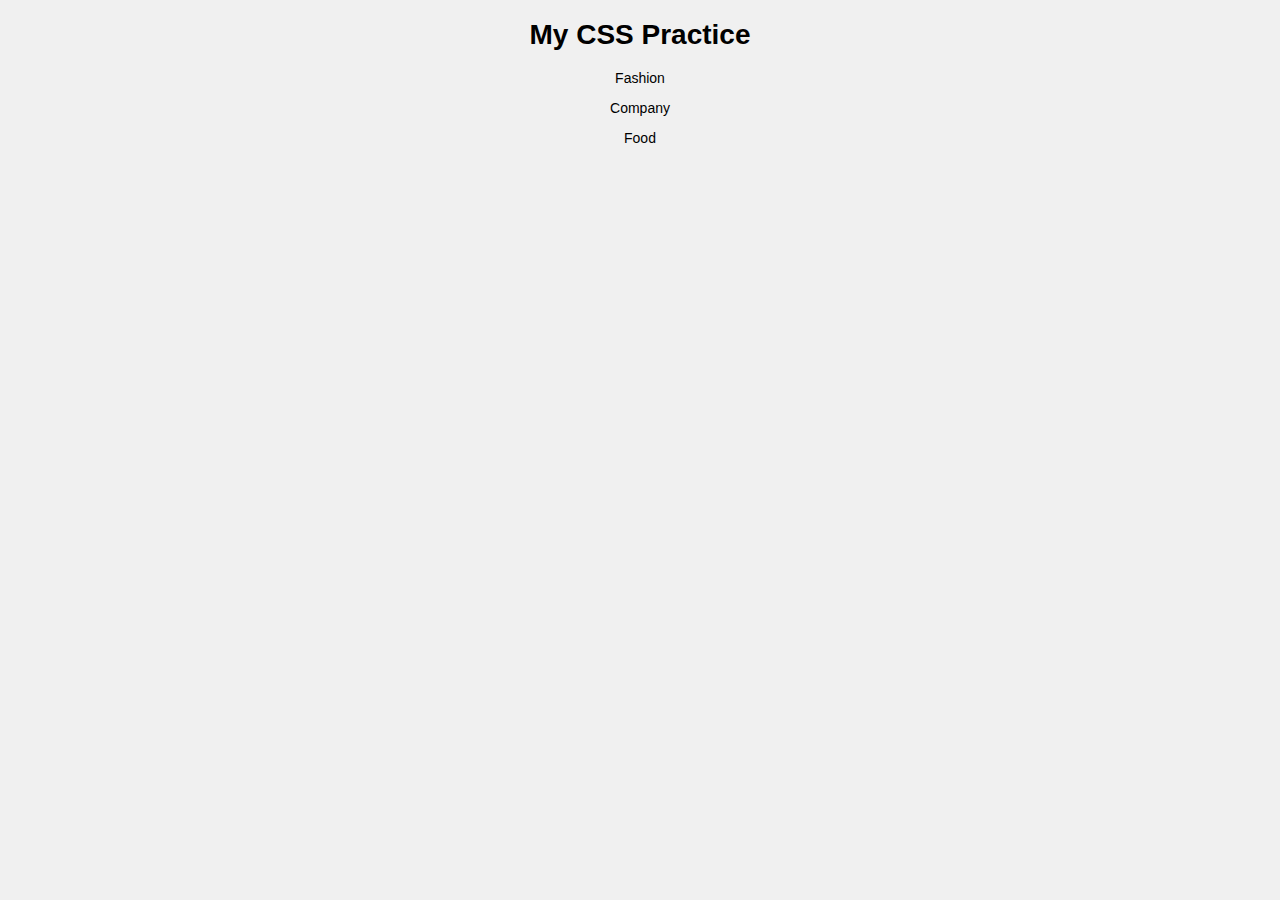
<file: index.html>
<!DOCTYPE html>
<html lang="en">
<head>
    <meta charset="UTF-8">
    <meta name="viewport" content="width=device-width, initial-scale=1.0">
    <link rel="stylesheet" href="css/style.css">
    <title>css-practice</title>
</head>
<body>
    <div class="home-wrapper">
    <h1>My CSS Practice</h1>
    <a href="fashion.html"><p>Fashion</p></a>
    <a href="company.html"><p>Company</p></a>
    <a href="food.html"><p>Food</p></a>
</div>
</body>
</html>
</file>
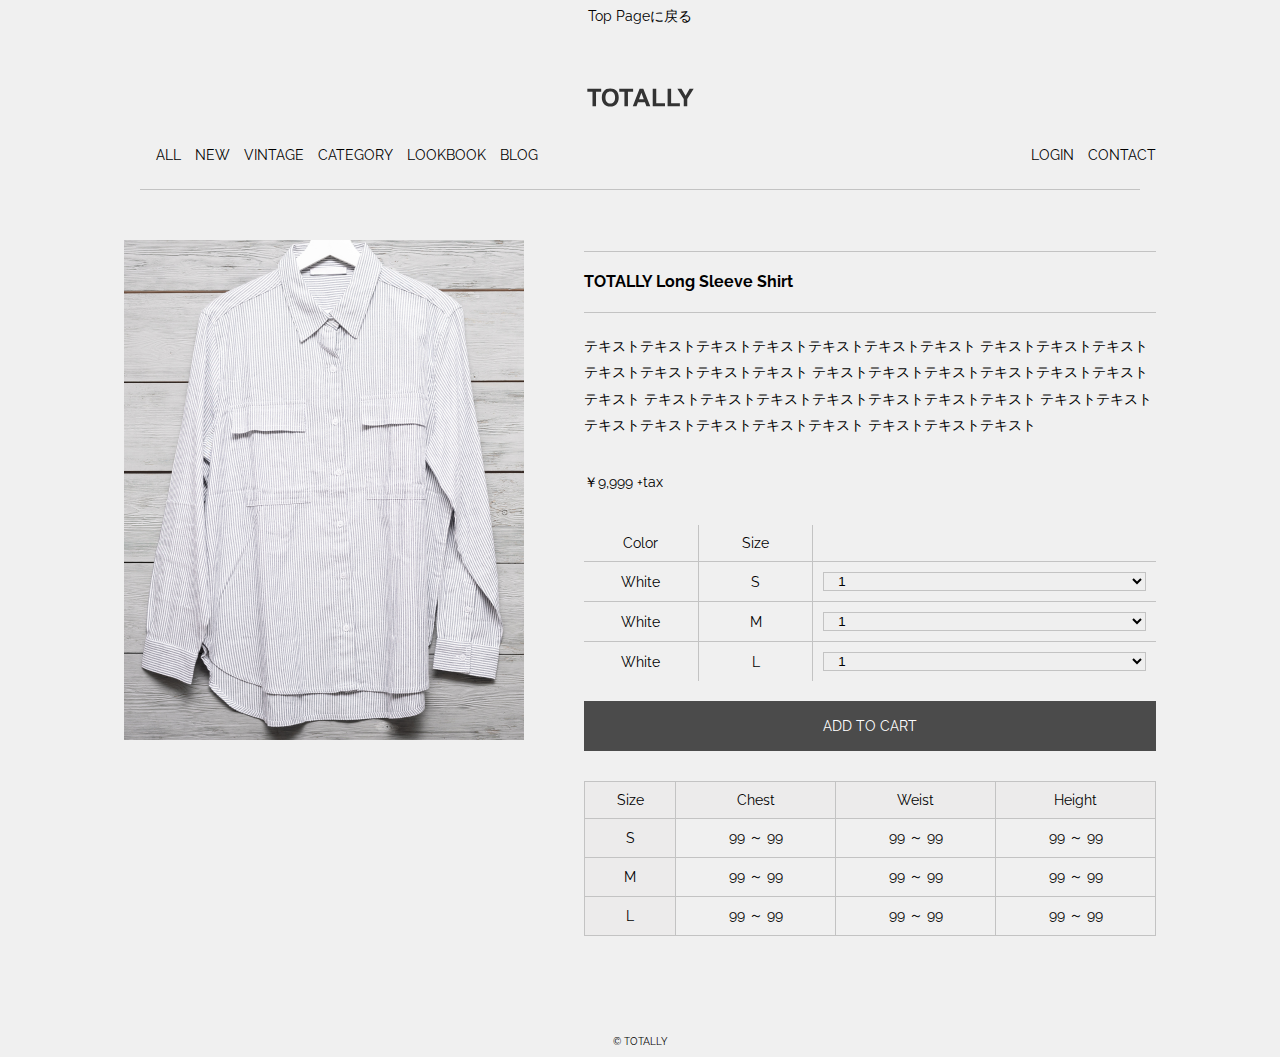
<file: fashion.html>
<!DOCTYPE html>
<html lang="en">

<head>
    <meta charset="UTF-8">
    <meta name="viewport" content="width=device-width, initial-scale=1.0">
    <link rel="stylesheet" href="css/style.css">
    <link rel="preconnect" href="https://fonts.gstatic.com">
    <link rel="stylesheet" href="https://fonts.googleapis.com/css2?family=Raleway:wght@400;700&display=swap">
    <title>Totally</title>
</head>

<body>
  <script src="js/header.js"></script>
  
    <header class="fashion-header"><br>
        <div class="fashion-site-title">
            <a href="fashion.html"><img src="img/fashion/logo.svg" alt=""></a>
        </div>

        <nav class="fashion-nav wrapper">
            <ul class="menu">
                <li><a href="#">ALL</a></li>
                <li><a href="#">NEW</a></li>
                <li><a href="#">VINTAGE</a></li>
                <li><a href="#">CATEGORY</a></li>
                <li><a href="#">LOOKBOOK</a></li>
                <li><a href="#">BLOG</a></li>
            </ul>
            <ul class="login">
                <li><a href="#">LOGIN</a></li>
                <li><a href="#">CONTACT</a></li>
            </ul>
        </nav>
    </header>

    <main>
        <div id="item" class="wrapper">
            <div class="item-image">
                <img src="/img/fashion/fashion1.png" alt="">
            </div>
            <div class="item-info">
                <h1 class="item-title">TOTALLY Long Sleeve Shirt</h1>
                <p>
                    テキストテキストテキストテキストテキストテキストテキスト
                    テキストテキストテキストテキストテキストテキストテキスト
                    テキストテキストテキストテキストテキストテキストテキスト
                    テキストテキストテキストテキストテキストテキストテキスト
                    テキストテキストテキストテキストテキストテキストテキスト
                    テキストテキストテキスト 
                </p>
                <p class="price">￥9,999 +tax</p>

                <table class="order-table">
                    <thead>
                      <tr>
                        <th class="color">Color</th>
                        <th class="size">Size</th>
                        <th class="quantity"></th>
                      </tr>
                    </thead>
                    <tbody>
                      <tr>
                        <td>White</td>
                        <td>S</td>
                        <td>
                          <select name="quantity_s">
                            <option value="1">1</option>
                            <option value="2">2</option>
                            <option value="3">3</option>
                          </select>
                        </td>
                      </tr>
                      <tr>
                        <td>White</td>
                        <td>M</td>
                        <td>
                          <select name="quantity_m">
                            <option value="1">1</option>
                            <option value="2">2</option>
                            <option value="3">3</option>
                          </select>
                        </td>
                      </tr>
                      <tr>
                        <td>White</td>
                        <td>L</td>
                        <td>
                          <select name="quantity_l">
                            <option value="1">1</option>
                            <option value="2">2</option>
                            <option value="3">3</option>
                          </select>
                        </td>
                      </tr>
                    </tbody>
                  </table>
                  <a class="cart-btn" href="#">ADD TO CART</a>
                  <table class="size-table">
                    <thead>
                      <tr>
                        <th class="size">Size</th>
                        <th class="chest">Chest</th>
                        <th class="weist">Weist</th>
                        <th class="height">Height</th>
                      </tr>
                    </thead>
                    <tbody>
                      <tr>
                        <th>S</th>
                        <td>99 ～ 99</td>
                        <td>99 ～ 99</td>
                        <td>99 ～ 99</td>
                      </tr>
                      <tr>
                        <th>M</th>
                        <td>99 ～ 99</td>
                        <td>99 ～ 99</td>
                        <td>99 ～ 99</td>
                      </tr>
                      <tr>
                        <th>L</th>
                        <td>99 ～ 99</td>
                        <td>99 ～ 99</td>
                        <td>99 ～ 99</td>
                      </tr>
                    </tbody>
                  </table>
            </div>
        </div>
    </main>
    <footer class="fashion-footer wrapper">
        <p class="copyright">&copy; TOTALLY</p>
    </footer>
</body>

</html>
</file>
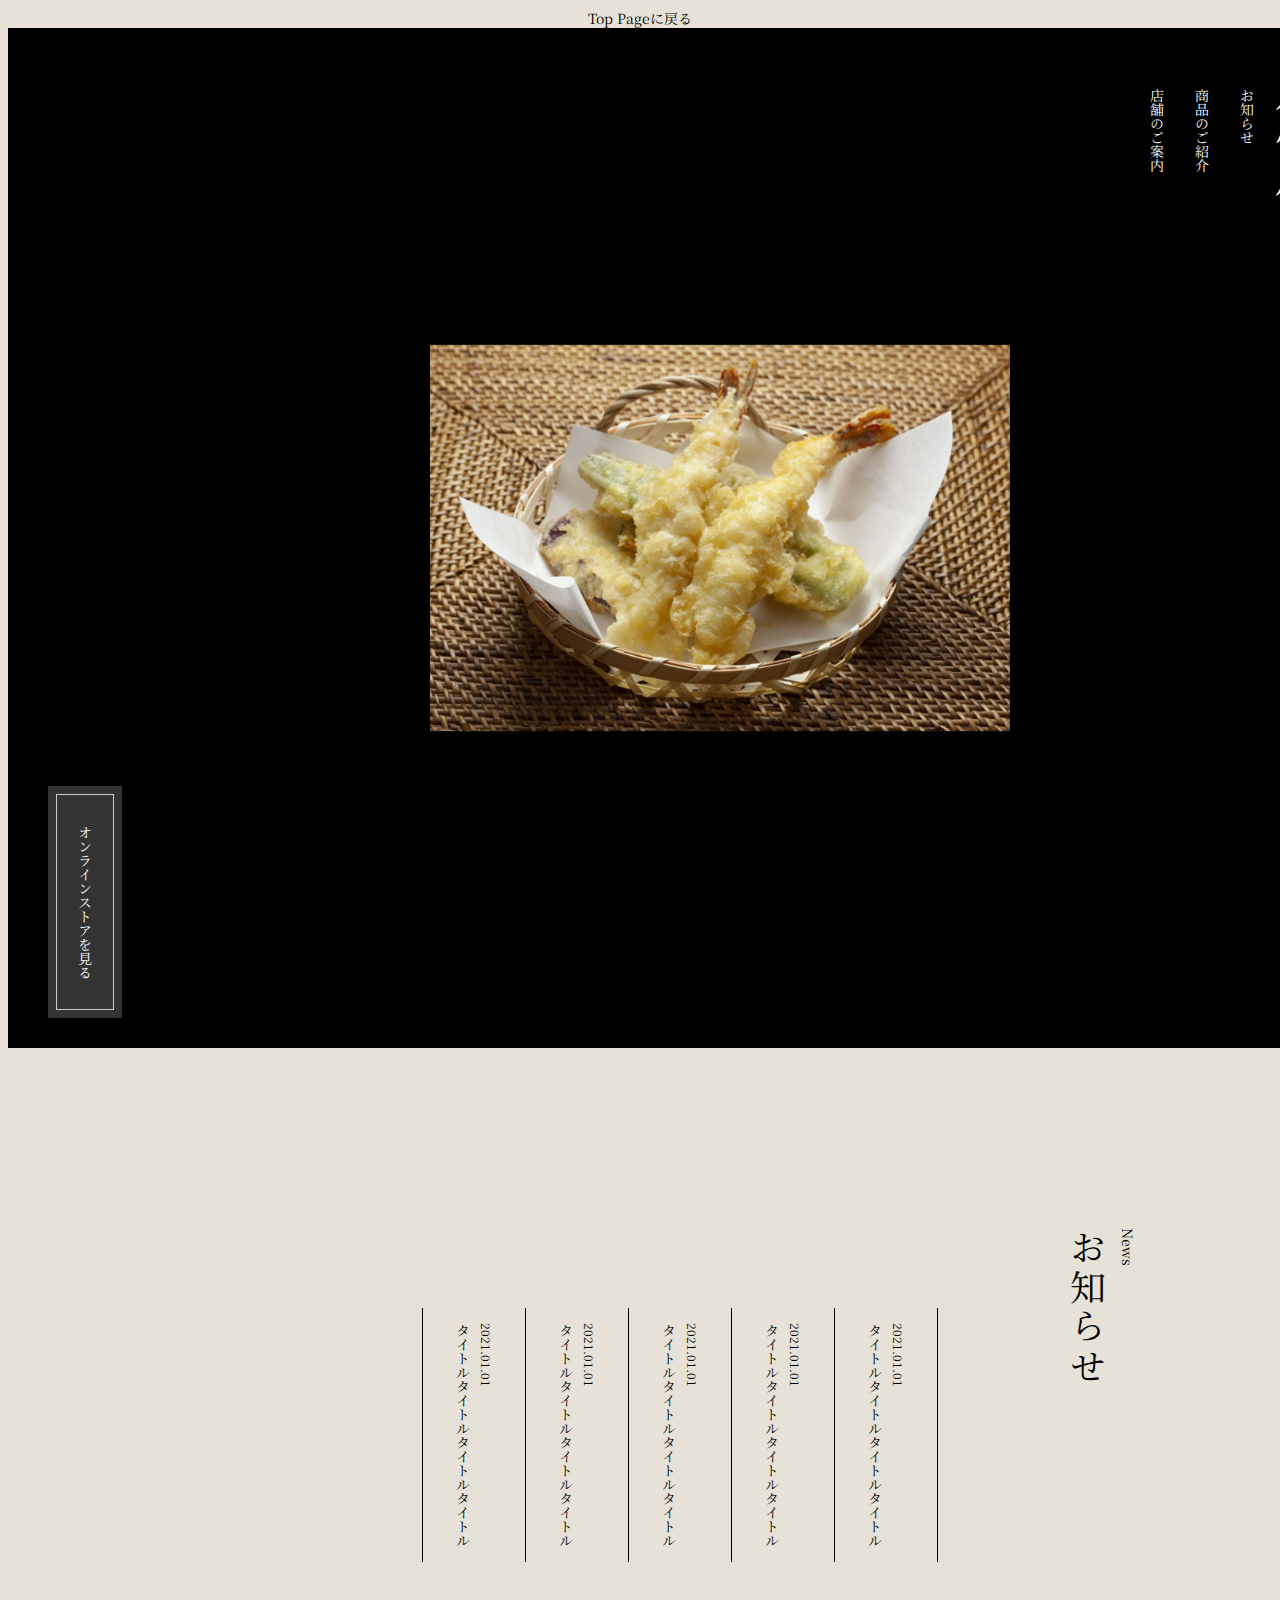
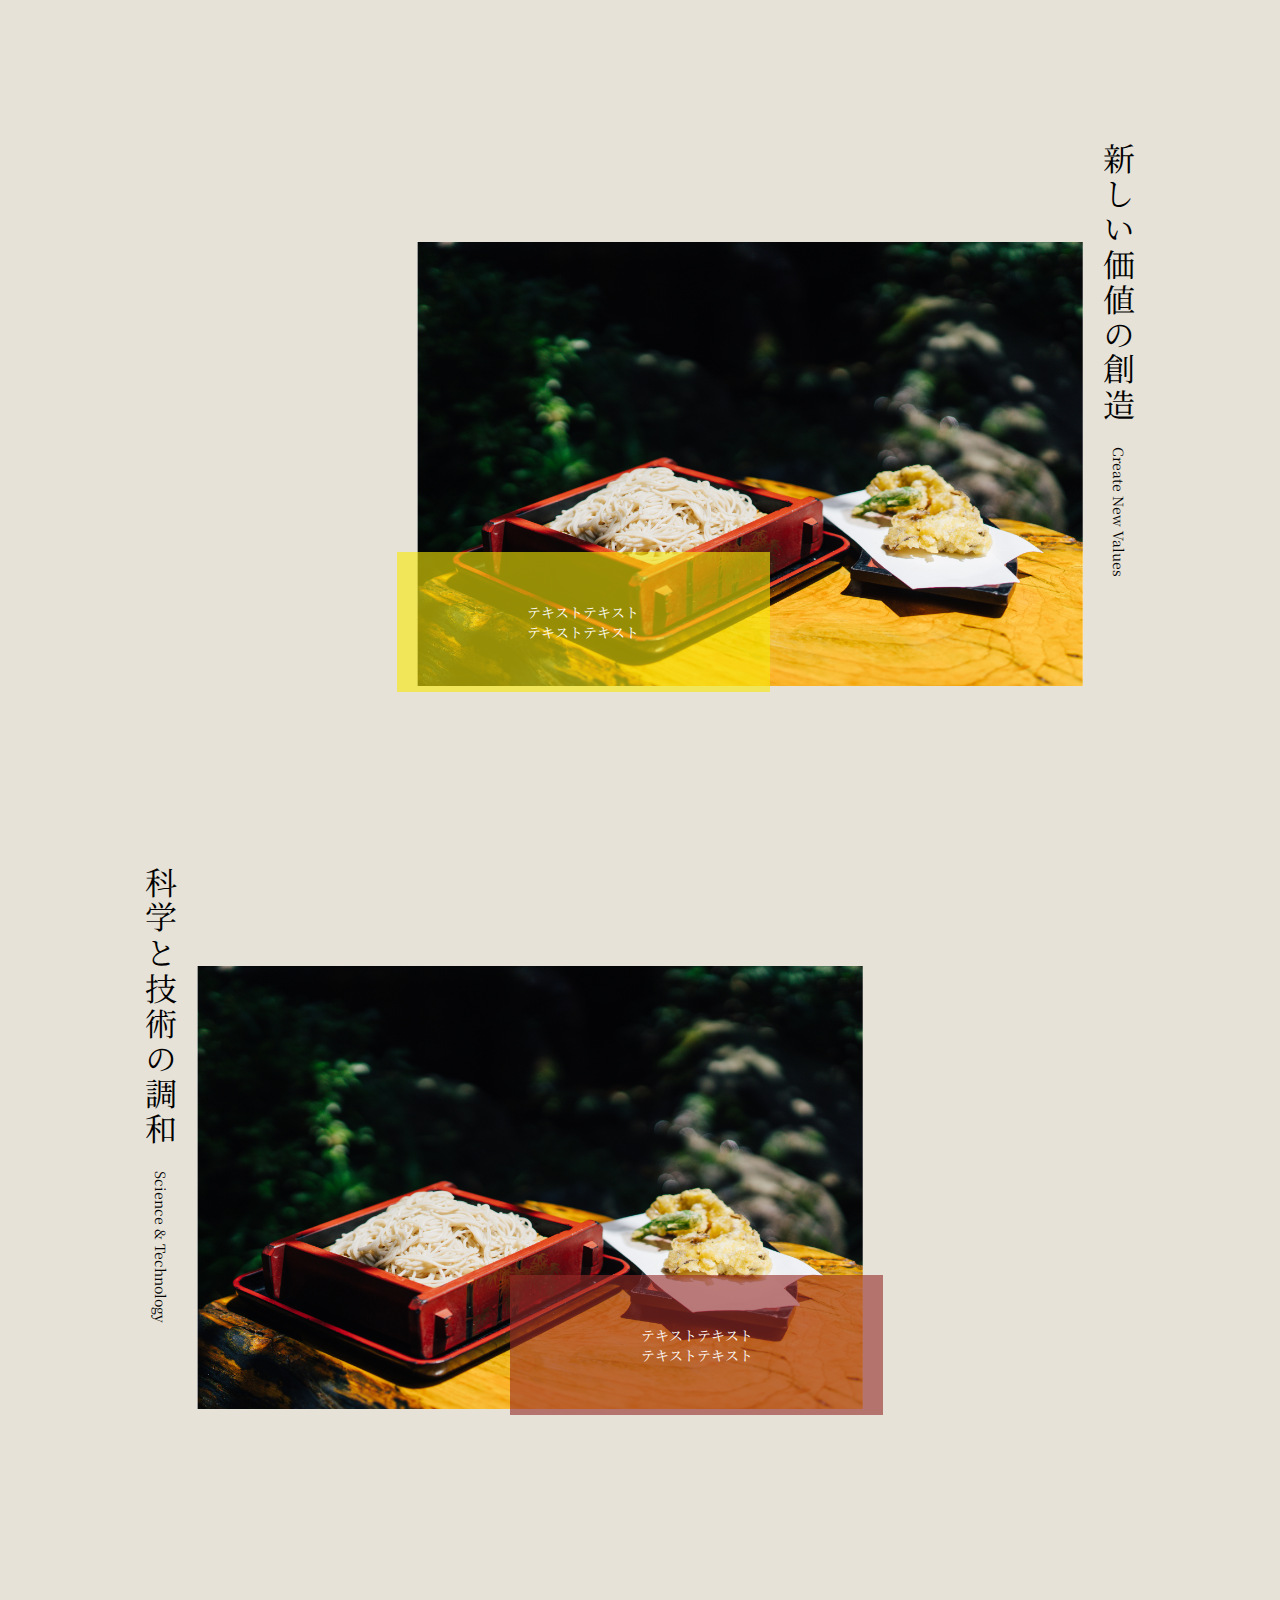
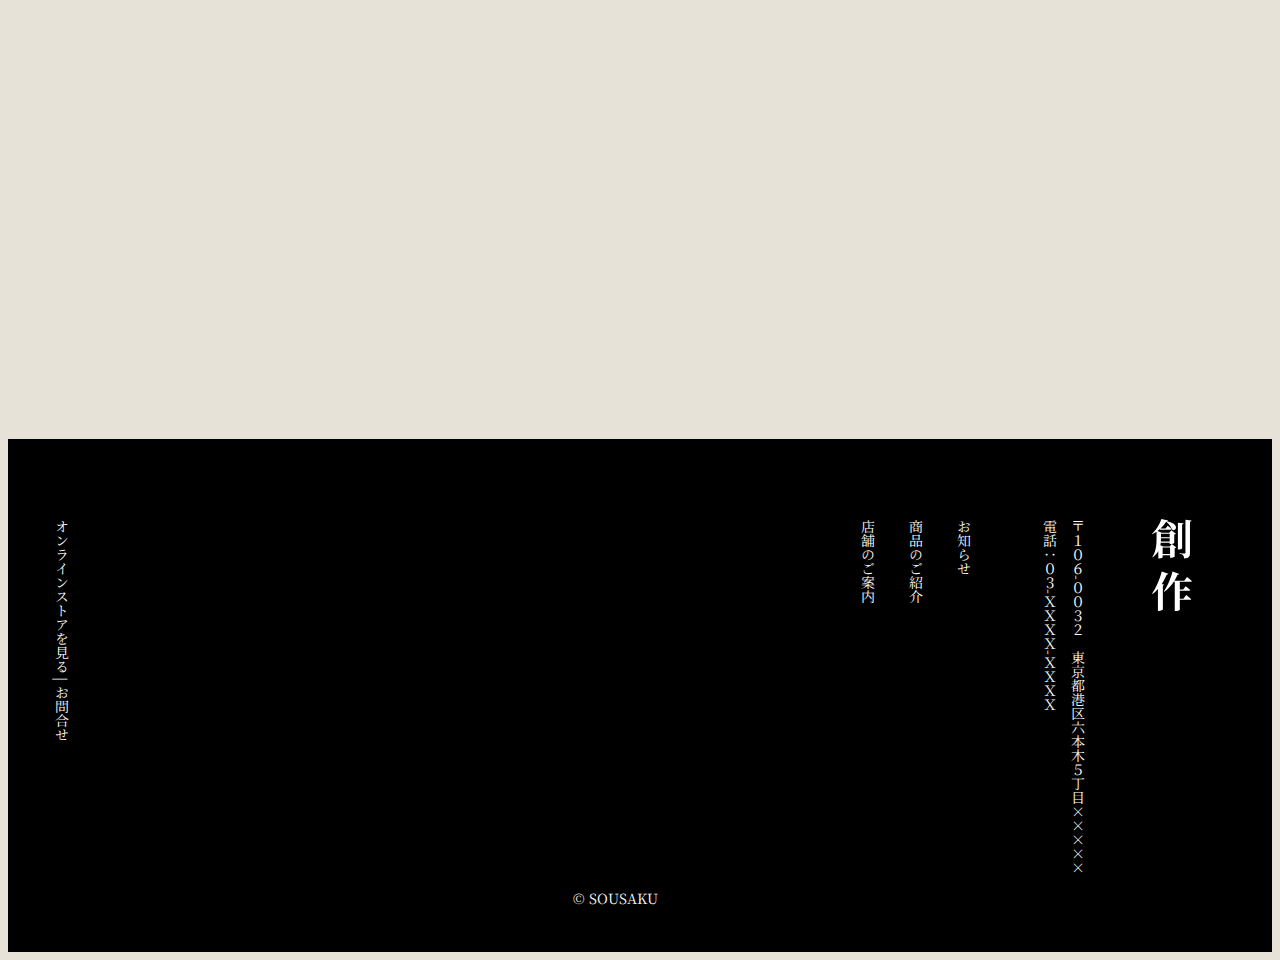
<file: food.html>
<!DOCTYPE html>
<html lang="en">

<head>
    <meta charset="UTF-8">
    <meta name="viewport" content="width=device-width, initial-scale=1.0">
    <link rel="stylesheet" href="css/style.css">
    <link rel="preconnect" href="https://fonts.gstatic.com">
    <link href="https://fonts.googleapis.com/css2?family=Noto+Serif+JP:wght@400;700&display=swap" rel="stylesheet">
    <link rel="stylesheet" href="css/style.css">
    <title>Document</title>
</head>

<body class="food-body">
    <script src="js/header.js"></script>
    <header class="food-header">
        <h1 class="food-site-title">
            <a href="#"><img src="img/food/logo.svg" alt=""></a>
        </h1>
        <nav class="food-nav">
            <ul>
                <li><a href="#food-news">お知らせ</a></li>
                <li><a href="#food-product1">商品のご紹介</a></li>
                <li><a href="#food-shop">店舗のご案内</a></li>
            </ul>
        </nav>
        <div class="food-onlinestore">
            <a href="#" target="_blank">オンラインストアを見る</a>
        </div>
    </header>

    <main>
        <section id="food-news" class="food-news food-wrapper">
            <h2 class="food-section-title">
                <span class="food-en">News</span>
                <span class="food-ja">お知らせ</span>
            </h2>

            <dl class="food-list">
                <dt>2021.01.01</dt>
                <dd>タイトルタイトルタイトルタイトル</dd>
                <dt>2021.01.01</dt>
                <dd>タイトルタイトルタイトルタイトル</dd>
                <dt>2021.01.01</dt>
                <dd>タイトルタイトルタイトルタイトル</dd>
                <dt>2021.01.01</dt>
                <dd>タイトルタイトルタイトルタイトル</dd>
                <dt>2021.01.01</dt>
                <dd>タイトルタイトルタイトルタイトル</dd>
            </dl>
        </section>

        <section id="products1" class="food-products food-wrapper">
            <h2 class="food-section-title">
                <span class="food-ja">新しい価値の創造</span>
                <span class="food-en">Create New Values</span>
            </h2>
            <div class="food-img">
                <img src="img/food/1.png" alt="">
                <p class="food-text">テキストテキスト<br>テキストテキスト</p>
            </div>
        </section>

        <section id="products2" class="food-products food-wrapper">
            <h2 class="food-section-title">
                <span class="food-ja">科学と技術の調和</span>
                <span class="food-en">Science & Technology</span>
            </h2>
            <div class="food-img">
                <img src="img/food/1.png" alt="">
                <p class="food-text">テキストテキスト<br>テキストテキスト</p>
            </div>
        </section>
        <div id="food-shop">
            <iframe
                src="https://www.google.com/maps/embed?pb=!1m18!1m12!1m3!1d3241.6831613967106!2d139.73286700102722!3d35.66017708010212!2m3!1f0!2f0!3f0!3m2!1i1024!2i768!4f13.1!3m3!1m2!1s0x60188b9c2ef8e6c3%3A0xff8de5eeddcd1e17!2z44CSMTA2LTAwMzIg5p2x5Lqs6YO95riv5Yy65YWt5pys5pyo77yV5LiB55uu!5e0!3m2!1sja!2sjp!4v1622980739129!5m2!1sja!2sjp"
                width="600" height="450" style="border:0;" allowfullscreen="" loading="lazy"></iframe>
        </div>
    </main>
    <footer class="food-footer">
        <div class="food-inner">
            <div class="food-left">
                <p><a href="#" target="_blank">オンラインストアを見る</a> | <a href="mailto:xxxx@xx.jp">お問合せ</a></p>
            </div>

            <div class="food-right">
                <div class="food-logo"><img src="img/food/logo.svg" alt=""></div>
                <p class="food-info">
                    〒１０６-００３２　東京都港区六本木５丁目×××××<br>
                    電話：<a href="tel:03-xxxx-xxxx">０３-ＸＸＸＸ-ＸＸＸＸ</a>
                </p>
                <ul class="food-menu">
                    <li><a href="#food-news">お知らせ</a></li>
                    <li><a href="#products1">商品のご紹介</a></li>
                    <li><a href="#shop">店舗のご案内</a></li>
                </ul>
            </div>
        </div>
        <p class="copyright">&copy; SOUSAKU</p>
    </footer>
</body>

</html>
</file>
<file: css/style.css>
html {
  font-size: 100%;
}

a {
  color: #333;
  text-decoration: none;
}
a :hover {
  opacity: 0.5;
}

img {
  width: 100%;
  vertical-align: bottom;
}

ul {
  padding: 0;
  margin: 0;
}

li {
  list-style: none;
}

dd, dt {
  margin: 0;
}

.top {
  text-align: center;
}

.home-wrapper {
  max-width: 900px;
  width: 100%;
  margin: 0 auto;
  text-align: center;
}

body {
  color: #333;
  font-size: 0.75rem;
  font-family: "Raleway", sans-serif;
}

table {
  border-collapse: collapse;
  border-spacing: 0;
}

.wrapper {
  max-width: 800px;
  margin: 0 auto;
}

.fashion-header {
  max-width: 1000px;
  padding: 46px 0 26px 0;
  margin: 0 auto 50px auto;
  border-bottom: solid 1px #c3c3c3;
}
@media screen and (max-width: 896px) {
  .fashion-header {
    margin-bottom: 0;
    border-bottom: none;
    padding: 36px 16px 16px 16px;
  }
}

.fashion-site-title {
  width: 109px;
  line-height: 1px;
  align-items: center;
  margin: 0 auto 40px;
  display: block;
}
@media screen and (max-width: 896px) {
  .fashion-site-title {
    margin-bottom: 26px;
  }
}
.fashion-site-title a {
  display: block;
}
.fashion-site-title img {
  display: block;
}

.fashion-nav {
  display: flex;
  align-items: center;
  justify-content: space-between;
}
@media screen and (max-width: 896px) {
  .fashion-nav {
    overflow-x: scroll;
  }
}
.fashion-nav .menu,
.fashion-nav .login {
  display: flex;
  align-items: center;
}
.fashion-nav .menu li {
  margin-right: 14px;
}
.fashion-nav .login li {
  margin-left: 14px;
}

#item {
  display: flex;
  justify-content: space-between;
  margin-bottom: 100px;
}
@media screen and (max-width: 896px) {
  #item {
    flex-direction: column;
  }
}
#item .item-image {
  max-width: 400px;
  flex-shrink: 0;
  margin-right: 60px;
}
@media screen and (max-width: 896px) {
  #item .item-image {
    max-width: 100%;
    margin: 0 0 10px 0;
  }
}
@media screen and (max-width: 896px) {
  #item .item-info {
    padding: 0 16px;
  }
}
#item .item-info p {
  margin-bottom: 30px;
  line-height: 1.9;
}
#item .item-info .item-title {
  height: 60px;
  display: flex;
  align-items: center;
  border-top: solid 1px #c3c3c3;
  border-bottom: solid 1px #c3c3c3;
  font-size: 1rem;
  font-weight: bold;
  margin-bottom: 20px;
}

#item .item-info .order-table {
  width: 100%;
  margin-bottom: 20px;
}
#item .item-info .order-table .color,
#item .item-info .order-table .size {
  width: 20%;
}
#item .item-info .order-table .quantity {
  width: 60%;
}
#item .item-info .order-table td {
  border-top: solid 1px #c3c3c3;
}
#item .item-info .order-table th,
#item .item-info .order-table td {
  font-weight: normal;
  padding: 10px;
  border-right: solid 1px #c3c3c3;
  text-align: center;
}
#item .item-info .order-table th:last-child,
#item .item-info .order-table td:last-child {
  border-right: none;
}
#item .item-info .order-table select {
  width: 100%;
  border: solid 1px #c3c3c3;
  padding: 0 10px;
}

#item .item-info .cart-btn {
  width: 100%;
  background-color: #4b4b4b;
  color: #fff;
  display: block;
  line-height: 1;
  padding: 18px 0;
  margin-bottom: 30px;
  text-align: center;
}

#item .item-info .size-table {
  width: 100%;
  border-top: solid 1px #c3c3c3;
  border-left: solid 1px #c3c3c3;
}
#item .item-info .size-table .size {
  width: 16%;
}
#item .item-info .size-table .chest,
#item .item-info .size-table .weist,
#item .item-info .size-table .height {
  width: 28%;
}
#item .item-info .size-table th {
  background-color: #ecebeb;
}
#item .item-info .size-table th,
#item .item-info .size-table td {
  font-weight: normal;
  padding: 10px;
  border-right: solid 1px #c3c3c3;
  border-bottom: solid 1px #c3c3c3;
  text-align: center;
}

.fashion-footer {
  padding: 10px 0;
}
.fashion-footer .copyright {
  font-size: 0.625rem;
  text-align: center;
}

body {
  background-color: #f0f0f0;
  color: #000;
  font-size: 0.875rem;
}

a {
  color: #000;
  font-size: 0.875rem;
}

.logo {
  width: 100px;
  line-height: 1px;
  margin-right: 60px;
}
@media screen and (max-width: 900px) {
  .logo {
    width: 80px;
    margin: 8px 0;
  }
}
.logo a {
  display: block;
}

.section-title {
  font-weight: normal;
  line-height: 1;
  margin-bottom: 50px;
}
@media screen and (max-width: 900px) {
  .section-title {
    margin-bottom: 34px;
  }
}
.section-title::after {
  content: "";
  width: 40px;
  height: 1px;
  background-color: #000;
  display: block;
}
.section-title .en {
  display: block;
  font-size: 2.25rem;
  letter-spacing: 0.3em;
  margin-bottom: 10px;
}
.section-title .ja {
  display: block;
  font-size: 0.875rem;
  margin-bottom: 36px;
}
@media screen and (max-width: 900px) {
  .section-title .ja {
    margin-bottom: 24px;
  }
}

.wrapper {
  width: 100%;
  max-width: 1032px;
  padding: 0 16px;
  margin: 0 auto;
}

.company-header {
  height: 80px;
  display: flex;
  justify-content: space-between;
  align-items: center;
}
.company-header .inner {
  display: flex;
  align-items: center;
}
@media screen and (max-width: 900px) {
  .company-header .inner {
    flex-direction: column;
    align-items: flex-start;
  }
}
.company-header .inner ul {
  display: flex;
  align-items: center;
}
.company-header .inner li {
  margin-right: 30px;
}
.company-header .inner li:last-child {
  margin-right: 0;
}
.company-header .contact {
  width: 200px;
  height: 60px;
  line-height: 60px;
  background-color: #000;
  color: #fff;
  font-size: 0.75rem;
  display: inline-block;
  text-align: center;
}
@media screen and (max-width: 900px) {
  .company-header .contact {
    display: none;
  }
}
.company-header .contact:hover {
  background-color: #333;
}

.mainvisual {
  margin-bottom: 120px;
}
@media screen and (max-width: 900px) {
  .mainvisual {
    margin-bottom: 80px;
  }
}
.mainvisual img {
  width: 100%;
  height: calc(100vh - 80px);
  object-fit: cover;
}

#news {
  margin-bottom: 120px;
}
#news .list {
  display: flex;
  justify-content: space-between;
}
@media screen and (max-width: 900px) {
  #news .list {
    flex-direction: column;
  }
}

#news .list li {
  width: 33.3333333333%;
  border-right: solid 1px #000;
  padding: 10px 20px;
}
@media screen and (max-width: 900px) {
  #news .list li {
    width: 100%;
    border-right: none;
    padding: 10px 0;
    margin-bottom: 20px;
  }
}
#news .list li:first-child {
  padding-left: 0;
}
#news .list li:last-child {
  border-right: none;
  padding-right: 0;
}
@media screen and (max-width: 900px) {
  #news .list li:last-child {
    margin-bottom: 0;
  }
}
#news .list li .date-area {
  margin-bottom: 16px;
}
#news .list li .date-area span {
  width: 50px;
  height: 20px;
  line-height: 20px;
  background-color: #000;
  color: #fff;
  display: inline-block;
  font-size: 0.75rem;
  margin-left: 10px;
  text-align: center;
}

#about {
  display: flex;
  margin-bottom: 120px;
}
@media screen and (max-width: 900px) {
  #about {
    flex-direction: column;
    margin-bottom: 80px;
  }
}
#about .img {
  width: 55%;
}
@media screen and (max-width: 900px) {
  #about .img {
    width: 100%;
    margin-bottom: 30px;
  }
}
#about .img img {
  width: 100%;
  height: 400px;
  object-fit: cover;
}
@media screen and (max-width: 900px) {
  #about .img img {
    height: 300px;
  }
}
#about .text {
  width: 45%;
  padding: 180px 5% 0 5%;
}
@media screen and (max-width: 900px) {
  #about .text {
    width: 100%;
    padding: 0 16px;
  }
}
#about .text p {
  line-height: 2.2;
}

#business {
  margin-bottom: 120px;
}
@media screen and (max-width: 900px) {
  #business {
    margin-bottom: 80px;
  }
}
#business .flex {
  display: flex;
  justify-content: space-between;
  padding: 0 10%;
}
@media screen and (max-width: 900px) {
  #business .flex {
    flex-direction: column;
    padding: 0;
  }
}
#business .flex .left {
  width: 46%;
  margin-top: 100px;
}
@media screen and (max-width: 900px) {
  #business .flex .left {
    width: 100%;
    margin: 0 0 30px 0;
  }
}
#business .flex .right {
  width: 46%;
}
@media screen and (max-width: 900px) {
  #business .flex .right {
    width: 100%;
  }
}
#business .flex .item {
  margin-bottom: 50px;
}
@media screen and (max-width: 900px) {
  #business .flex .item {
    text-align: center;
    margin-bottom: 30px;
  }
}
#business .flex .item:last-child {
  margin-bottom: 0;
}
#business .flex .title {
  font-weight: bold;
  margin: 0 0 10px 18px;
  position: relative;
}
@media screen and (max-width: 900px) {
  #business .flex .title {
    text-align: left;
  }
}
#business .flex .title::before {
  content: "";
  width: 8px;
  height: 1px;
  background-color: #000;
  position: absolute;
  top: 50%;
  left: -18px;
}

#company {
  height: 750px;
  display: flex;
  align-items: center;
  position: relative;
}
@media screen and (max-width: 900px) {
  #company {
    height: auto;
    flex-direction: column;
    position: static;
  }
}
#company .text {
  width: 55%;
  background-color: #fff;
  padding: 100px 8% 100px 6%;
  position: absolute;
  top: 0;
  left: 0;
}
@media screen and (max-width: 900px) {
  #company .text {
    width: 100%;
    padding: 40px 20px;
    margin-bottom: 20px;
    position: static;
  }
}
#company .img {
  width: 53%;
  position: absolute;
  top: 115px;
  right: 0;
}
@media screen and (max-width: 900px) {
  #company .img {
    width: 100%;
    padding: 0;
    position: static;
  }
}
#company .img img {
  width: 100%;
  height: 400px;
  object-fit: cover;
}
#company .info {
  display: flex;
  align-items: center;
  flex-wrap: wrap;
}
@media screen and (max-width: 900px) {
  #company .info {
    flex-direction: column;
  }
}

#company .info dt {
  width: 20%;
  margin-top: 10px;
}
@media screen and (max-width: 900px) {
  #company .info dt {
    width: 100%;
    margin-top: 20px;
  }
}
#company .info dt:first-of-type {
  margin-top: 0;
}
#company .info dd {
  width: 80%;
  margin-top: 10px;
}
@media screen and (max-width: 900px) {
  #company .info dd {
    width: 100%;
    margin-top: 20px;
  }
}
#company .info dd:first-of-type {
  margin-top: 0;
}
@media screen and (max-width: 900px) {
  #company .info dd:first-of-type {
    margin-top: 5px;
  }
}
#company .info .add {
  margin-left: 20%;
}
@media screen and (max-width: 900px) {
  #company .info .add {
    margin-left: 0;
  }
}

.company-footer {
  padding: 0 0 20px;
  display: flex;
}
.company-footer .flex {
  display: flex;
  align-items: center;
  justify-content: space-between;
  padding: 40px 0;
}
@media screen and (max-width: 900px) {
  .company-footer .flex {
    flex-direction: column;
    align-items: flex-start;
    width: 359px;
  }
}
.company-footer .flex .logo {
  margin-right: 0;
}
@media screen and (max-width: 900px) {
  .company-footer .flex .logo {
    margin-bottom: 10px;
  }
}
.company-footer .copyright {
  margin: 0;
  padding: 0;
  font-size: 0.625rem;
  text-align: center;
}

.food-body {
  background-color: #e6e2d7;
  color: 100%;
  font-family: "Noto Serif JP", serif;
}

.foot-site-title {
  line-height: 1px;
  margin-left: 60px;
}
.foot-site-title a {
  display: block;
}
.foot-site-title img {
  width: 40px;
}

.food-wrapper {
  width: 100%;
  max-width: 1024px;
  margin: 0 auto;
  padding: 0 20px;
}
@media screen and (max-width: 768px) {
  .food-wrapper {
    max-width: 100%;
  }
}

.food-header {
  width: 100%;
  height: 100vh;
  background-image: url(../img/food/mv-pc.png);
  background-size: cover;
  background-position: center top;
  background-repeat: no-repeat;
  padding: 60px 80px;
  margin-bottom: 180px;
  position: relative;
  writing-mode: vertical-rl;
}
@media screen and (max-width: 768px) {
  .food-header {
    background-image: url(../img/food/mv-sp.png);
    padding: 20px;
    margin-bottom: 80px;
  }
}

.food-nav li {
  margin-left: 25px;
  color: white;
}
.food-nav a {
  color: white;
}

.food-header .food-onlinestore {
  background: rgba(255, 255, 255, 0.2);
  padding: 8px;
  position: absolute;
  left: 40px;
  bottom: 30px;
}
@media screen and (max-width: 768px) {
  .food-header .food-onlinestore {
    left: 20px;
    bottom: 20px;
  }
}
.food-header .food-onlinestore a {
  color: white;
  display: block;
  border: solid 1px #ccc;
  padding: 30px 18px;
}
.food-header .food-onlinestore a:hover {
  opacity: 0.7;
}

.food-nav li {
  margin-left: 25px;
}

.food-news {
  margin-bottom: 180px;
  display: flex;
  flex-direction: row-reverse;
}
@media screen and (max-width: 768px) {
  .food-news {
    margin-bottom: 80px;
  }
}

#food-news .food-section-title {
  font-weight: normal;
  line-height: 1;
  writing-mode: vertical-rl;
}
#food-news .food-section-title .food-en {
  display: block;
  font-size: 0.875rem;
  margin-left: 15px;
}
#food-news .food-section-title .food-ja {
  display: block;
  font-size: 2.25rem;
  letter-spacing: 0.1em;
}
@media screen and (max-width: 768px) {
  #food-news .food-section-title .food-ja {
    font-size: 1.75rem;
  }
}

#food-news .food-list {
  padding: 80px 100px 0 0;
  writing-mode: vertical-rl;
  -webkit-writing-mode: vertical-rl;
  -moz-writing-mode: vertical-rl;
  -ms-writing-mode: tb-rl;
}
@media screen and (max-width: 768px) {
  #food-news .food-list {
    padding: 20px 30px 0 0;
  }
}
#food-news .food-list dt {
  border-right: solid 1px #000;
  font-size: 0.75rem;
  padding: 15px 30px 15px 5px;
}
@media screen and (max-width: 768px) {
  #food-news .food-list dt {
    padding: 15px 12px 15px 5px;
  }
}
#food-news .food-list dd {
  padding: 15px 0 15px 30px;
}
#food-news .food-list dd:last-child {
  border-left: solid 1px #000;
}

#news .list dt:nth-of-type(n+4) {
  display: none;
}

.food-products {
  display: flex;
  margin-bottom: 180px;
}
@media screen and (max-width: 768px) {
  .food-products {
    margin-bottom: 100px;
  }
}
.food-products .food-section-title {
  font-weight: normal;
  line-height: 1;
}
.food-products .food-section-title .food-ja {
  font-size: 2rem;
  letter-spacing: 0.1em;
  margin-bottom: 18px;
}
@media screen and (max-width: 768px) {
  .food-products .food-section-title .food-ja {
    font-size: 1.5rem;
  }
}
.food-products .food-section-title .food-en {
  font-size: 0.875rem;
}
@media screen and (max-width: 768px) {
  .food-products .food-section-title .food-en {
    display: none;
  }
}

.food-products .food-img {
  width: 65%;
  margin-top: 100px;
  position: relative;
}
@media screen and (max-width: 768px) {
  .food-products .food-img {
    width: 90%;
    margin-top: 70px;
  }
}

.food-products .food-text {
  width: 56%;
  color: #fff;
  padding: 50px 0;
  text-align: center;
  position: absolute;
  bottom: -20px;
}
@media screen and (max-width: 768px) {
  .food-products .food-text {
    width: 64%;
    font-size: 0.875rem;
    padding: 30px 0;
  }
}

#products1 {
  flex-direction: row-reverse;
}
#products1 .food-section-title {
  margin-left: 20px;
  writing-mode: vertical-lr;
}
@media screen and (max-width: 768px) {
  #products1 .section-title {
    margin-left: 10px;
  }
}
#products1 .food-img .food-text {
  background: rgba(249, 233, 6, 0.6);
  left: -20px;
}

#products2 .food-section-title {
  margin-right: 20px;
  writing-mode: vertical-rl;
}
@media screen and (max-width: 768px) {
  #products2 .food-section-title {
    margin-right: 10px;
  }
}
#products2 .food-text {
  background: rgba(149, 42, 38, 0.6);
  right: -20px;
}

#food-shop iframe {
  width: 100%;
  vertical-align: bottom;
}

.food-footer {
  background-color: #000;
  color: #fff;
  padding: 80px 80px 30px 30px;
}
@media screen and (max-width: 768px) {
  .food-footer {
    padding: 40px 20px 30px 20px;
  }
}
.food-footer .food-inner {
  width: 100%;
  display: flex;
  justify-content: space-between;
  font-size: 0.875rem;
  margin-bottom: 10px;
}
.food-footer .food-inner .food-left, .food-footer .food-inner .food-right {
  writing-mode: vertical-rl;
  color: #fff;
}
.food-footer .food-inner .food-logo {
  width: 40px;
  margin-left: 60px;
}
@media screen and (max-width: 768px) {
  .food-footer .food-inner .food-logo {
    margin-left: 25px;
  }
}
.food-footer .food-inner .food-info {
  line-height: 2;
  color: #fff;
}
.food-footer .food-inner a {
  color: #fff;
}

.food-footer .food-menu {
  font-size: 1rem;
  margin-right: 60px;
}
@media screen and (max-width: 768px) {
  .food-footer .food-menu {
    font-size: 0.875rem;
    margin-right: 25px;
  }
}
.food-footer .food-menu li {
  margin-left: 25px;
  color: #fff;
}
@media screen and (max-width: 768px) {
  .food-footer .food-menu li {
    margin-keft: 10px;
  }
}
.food-footer .food-menu a {
  color: #fff;
}
.food-footer .copyright {
  font-size: 0 0.625rem;
  text-align: center;
}

/*# sourceMappingURL=style.css.map */
</file>
